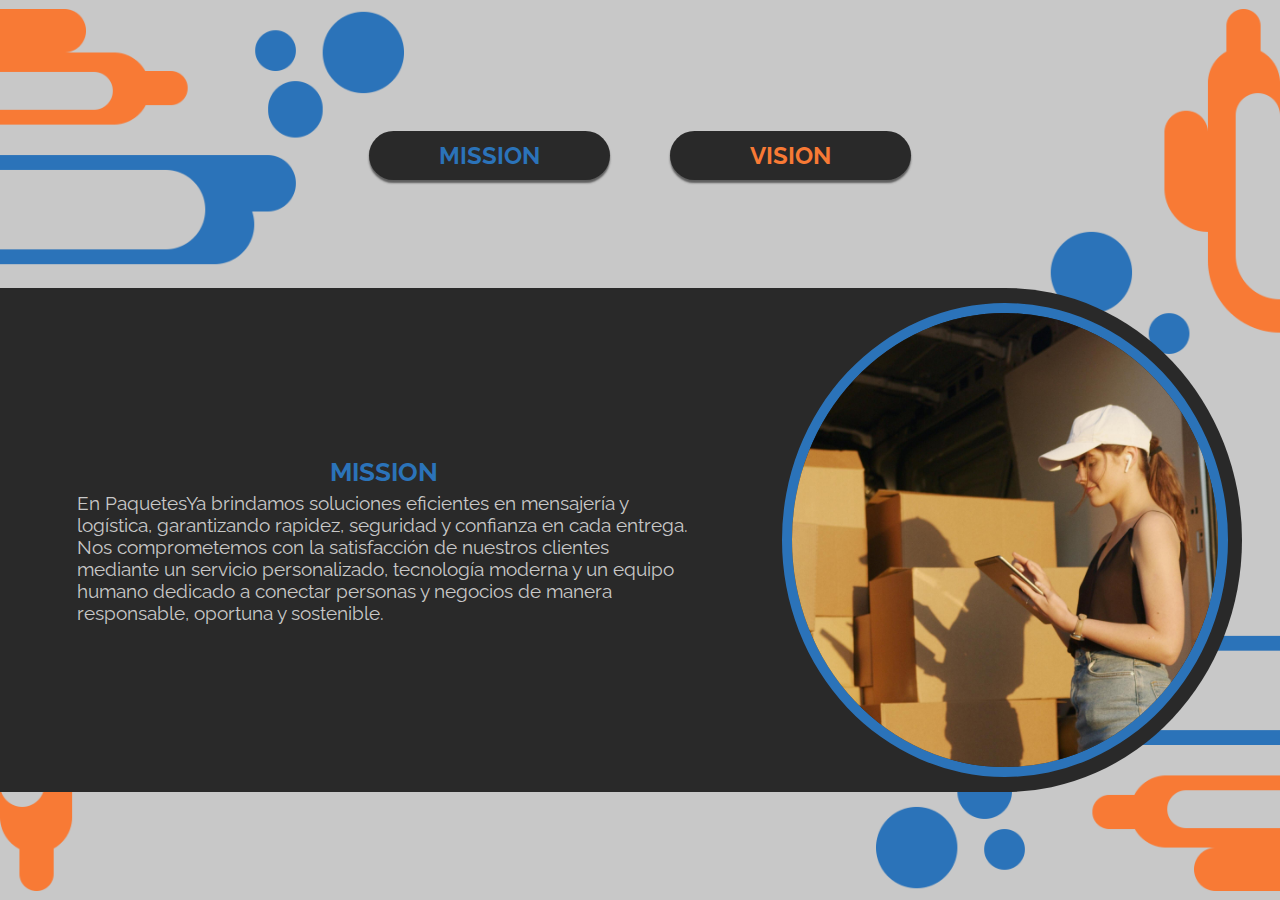
<file: Pagina Web PaqueteYa/Misión&Visión.HTML>
<!DOCTYPE html>
<html lang="en">
<head>
    <meta charset="UTF-8">
    <meta name="viewport" content="width=device-width, initial-scale=1.0">
    <title>Document</title>
    <link rel="stylesheet" href="Misión&Visión.css">
    <link rel="preconnect" href="https://fonts.googleapis.com">
    <link rel="preconnect" href="https://fonts.gstatic.com" crossorigin>
    <link href="https://fonts.googleapis.com/css2?family=Bebas+Neue&family=DM+Sans:ital,opsz,wght@0,9..40,100..1000;1,9..40,100..1000&family=Raleway:ital@0;1&display=swap" rel="stylesheet">

</head>
<body>
    <section id="MISSION_VISION">
        <div class="MISSION_VISION_Decoraciona">
            <div class="MV_Decoraciona1">
                <img src="IMG/Group 14 (2).png" alt="">
            </div>
            <div class="MV_Decoraciona2">
                <img src="IMG/Group 13.png" alt="">
            </div>
        </div>
        <div class="MISSION_VISION_Section">
            <div class="Section_titulo">
                <h2 class="Titulo_MISSION">MISSION</h2>
                <h2 class="Titulo_VISION">VISION </h2>
            </div>
            <div class="Section_Cuerpo">
                <div class="MISSIONVISION">
                    <div class="MISSION">
                        <div class="MISSION_Text">
                            <h2>MISSION</h2>
                            <p>En PaquetesYa brindamos soluciones eficientes en mensajería y logística, garantizando rapidez, seguridad y confianza en cada entrega. Nos comprometemos con la satisfacción de nuestros clientes mediante un servicio personalizado, tecnología moderna y un equipo humano dedicado a conectar personas y negocios de manera responsable, oportuna y sostenible.</p>
                        </div>
                        <div class="MISSION_img">
                            <img class="Img_m" src="./IMG/Mission.jpg" alt="">
                            <img class="Img_pc" src="./IMG/mvs.jpg" alt="">
                        </div>
                    </div>
                    <div class="VISION">
                        <div class="VISION_img">
                            <img class="Img_m" src="./IMG/vision.jpg" alt="">
                            <img class="Img_pc" src="./IMG/vsm.jpg" alt="">
                        </div>
                        <div class="VISION_Text">
                            <h2>VISION</h2>
                            <p>Ser la empresa líder en mensajería y logística a nivel nacional, destacándonos por la innovación tecnológica, la calidad del servicio y el compromiso con el medio ambiente. En PaquetesYa aspiramos a transformar la experiencia de envío, impulsando el desarrollo económico y generando valor a través de la excelencia, la transparencia y la mejora continua.</p>
                        </div>
                    </div>
                </div> 
            </div>
        </div>
        <script src="PaqueteYa.JS"></script>
    </section>
</body>
</html>
</file>
<file: Pagina Web PaqueteYa/Misión&Visión.css>
* {
    margin: 0;
    padding: 0;
}
body{
    font-family: "Raleway", sans-serif;
    font-optical-sizing: auto;
    font-weight: 400;
    font-style:normal;
    font-size: 1rem;

    height: 100%;
    overflow-x: hidden;
    user-select: none;
}
#MISSION_VISION{
    display: flex;
    width: 100vw;
    height: 100vh;
    background-color: #C8C8C8;
    overflow: hidden;
}


.MISSION_VISION_Decoraciona{
    position: relative;
    width: 100%;
    height: 100%;

    display: flex;
    justify-content: space-between;
    align-items: center;
    overflow: hidden;
    rotate: 90;
}
.MV_Decoraciona1 {
    width: auto;
    height: 100%;
    display: flex;
    align-items: center;
    justify-content: center;
}
.MV_Decoraciona2 {
    width: auto;
    height: 100%;
    display: flex;
    align-items: center;
    justify-content: center;
}
.MV_Decoraciona1 img{
    width: 100%;
    height: 98%;
}
.MV_Decoraciona2 img{
    width: 100%;
    height: 98%;
}

.MISSION_VISION_Section{
    position: absolute;
    display: flex;
    flex-direction: column;

    width: 100%;
    height: 100%;
}
.Section_titulo{
    display: flex;
    width: 100%;
    height: 20%;

    gap: 60px;
    align-items: flex-end;
    justify-content: center;
}
.Titulo_MISSION,.Titulo_VISION{
    display: flex;

    background-color: #292929;
    box-shadow: 0px 3px 2px rgba(51, 51, 51, 0.721);
    border-radius: 50px;
    transition: all 0.3s ease;
}
.Titulo_MISSION{
    padding: 10px 70px;
    color: #2B73B9;
}
.Titulo_VISION{
    padding: 10px 79.67px; /*Sumale 10.67px = 1px*/
    color: #F87A35; 
}
.Titulo_MISSION:hover,.Titulo_VISION:hover{
    transform: scale(1.05);
    user-select: none;
    cursor: pointer;
    box-shadow: 0px 5px 10px rgba(0, 0, 0, 0.10);
}
.Section_Cuerpo{
    width: 100%;
    height: 80%;
    display: flex;
    align-items: center;
    overflow: hidden;
}
.MISSIONVISION{
    width: 200vw;
    height: 100%;
    display: flex;
    align-items: center;
    transition: all 1s ease;
}
.MISSION{
    display: flex;
    width: 100vw;
    height: 100%;
    justify-content: flex-start;
    align-items: center;
}
.MISSION_Text{
    display: flex;
    flex-direction: column;
    width: 60%;
    height: 70%;
    justify-content: center;
    align-items: center;
    background-color: #292929;
    gap: 5px;
    
}
.MISSION_Text p{
    width: 80%;
    text-align: start;
    font-size: 1.5vw;
    color: #C8C8C8;
}
.MISSION_Text h2{
    font-size: 2vw;
    width: 80%;
    text-align: center;
    color: #2B73B9;
}
.MISSION_img{
    display: flex;
    justify-content: center;
    align-items: center;
    overflow: hidden;
    border-radius: 0% 50% 50% 0%;
    width: auto;
    height: 70%;
    background-color: #292929;
}
.MISSION_img img{
    width: 90%;
    height: 90%;
    object-fit: cover; 
    border-radius: 50%;
    border: 10px solid #2B73B9;
}



.VISION{
    display: flex;
    width: 100vw;
    height: 100%;
    justify-content: flex-end;
    align-items: center;
}
.VISION_Text{
    display: flex;
    flex-direction: column;
    width: 60%;
    height: 70%;
    justify-content: center;
    align-items: center;
    background-color: #292929;
    gap: 5px;
}
.VISION_Text p{
    width: 80%;
    font-size: 1.5vw;
    text-align: start;
    color: #C8C8C8;
}
.VISION_Text h2{
    width: 80%;
    font-size: 2vw;
    text-align: center;
    color: #F87A35;
}
.VISION_img{
    display: flex;
    justify-content: center;
    align-items: center;
    overflow: hidden;
    border-radius: 50% 0% 0% 50%;
    width: auto;
    height: 70%;
    background-color: #292929;
    
}
.VISION_img img{
    width: 90%;
    height: 90%;
    object-fit: cover; 
    border-radius: 50%;
    border: 10px solid #F87A35;
}
.Img_m{
    display: none;
}
@media (max-width: 700px) {
    .Img_m{
        display: flex;
    }
    .Img_pc{
        display: none;
    }
    .Section_titulo{
        display: flex;
        flex-direction: column;
        width: 100%;
        height: 20%;

        gap: 20px;
        align-items: center;
        justify-content: flex-end;
    }
    .VISION{
        flex-direction: column;
        height: 90%;
        justify-content: center;
        align-items: center;
       
    }
    .VISION_Text{
        width: 80%;
        height: auto;
        justify-content: flex-start;
        align-items: center;
        padding-bottom: 50px;
        border-radius: 0% 0%  5px 5px;
    }
    .VISION_Text p{

        font-size: 2vw;
    }
    .VISION_Text h2{
        width: 80%;
        font-size: 3vw;
    }
    .VISION_img{
        border-radius: 5px 5px 0% 0%;
        width: 80%;
        height: 50%;
        background-color: #292929;
        
    }
    .VISION_img img{
        width: 90%;
        height: 80%;
        border: none;
        border-radius: 5px;
        justify-content: center;
        align-items: center;
    }
    .MISSION{
        flex-direction: column-reverse;
        height: 90%;
        justify-content: center;
        align-items: center;
    }
    .MISSION_Text{
        width: 80%;
        height: auto;
        justify-content: flex-start;
        align-items: center;
        padding-bottom: 50px;
        border-radius: 0% 0%  5px 5px;
    }
    .MISSION_Text p{
        font-size: 2vw;
    }
    .MISSION_Text h2{
        width: 80%;
        font-size: 3vw;
    }
    .MISSION_img{
        border-radius: 5px 5px 0% 0%;
        width: 80%;
        height: 50%;
        background-color: #292929;
    }
    .MISSION_img img{
        width: 90%;
        height: 80%;
        border: none;
        border-radius: 5px;
        justify-content: center;
        align-items: center;
    }
}
@media (max-width: 500px) {
    .MISSION_Text p,.VISION_Text p{
        font-size: 2.5vw;
    }
    .MISSION_Text h2,.VISION_Text h2{
        width: 80%;
        font-size: 3.5vw;
    }
}
@media (max-width: 450px) {
    .MISSION_Text p,.VISION_Text p{
        font-size: 3vw;
    }
    .MISSION_Text h2,.VISION_Text h2{
        width: 80%;
        font-size: 4vw;
    }
}
@media (max-width: 400px) {
    .MISSION_Text p,.VISION_Text p{
        font-size: 3.5vw;
    }
    .MISSION_Text h2,.VISION_Text h2{
        width: 80%;
        font-size: 4.5vw;
    }
}
</file>
